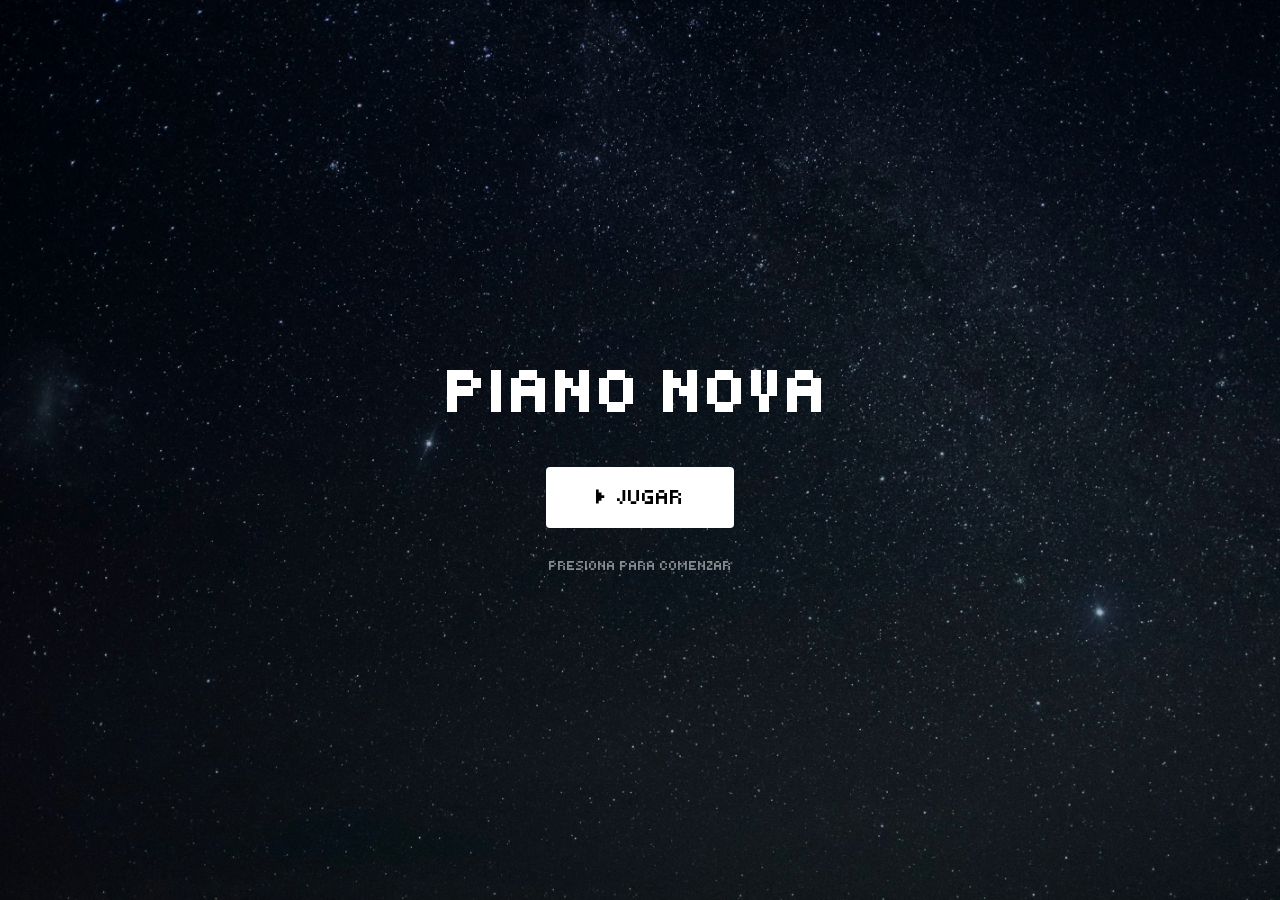
<file: docs/index.html>
<!DOCTYPE html>
<html lang="es">
<head>
    <meta charset="UTF-8">
    <meta name="viewport" content="width=device-width, initial-scale=1.0">
    <title>Piano Nova</title>

    <link href="https://fonts.googleapis.com/css2?family=Tiny5&display=swap" rel="stylesheet">

    <link rel="stylesheet" href="styles.css">
</head>
<body>
    <div class="container">
        <h1 class="title">PIANO NOVA</h1>

        <button class="play-btn">
            <span class="icon">▶</span>
            JUGAR
        </button>

        <p class="subtitle">PRESIONA PARA COMENZAR</p>
    </div>
    <script src="index.js"></script>
</body>
</html>
</file>
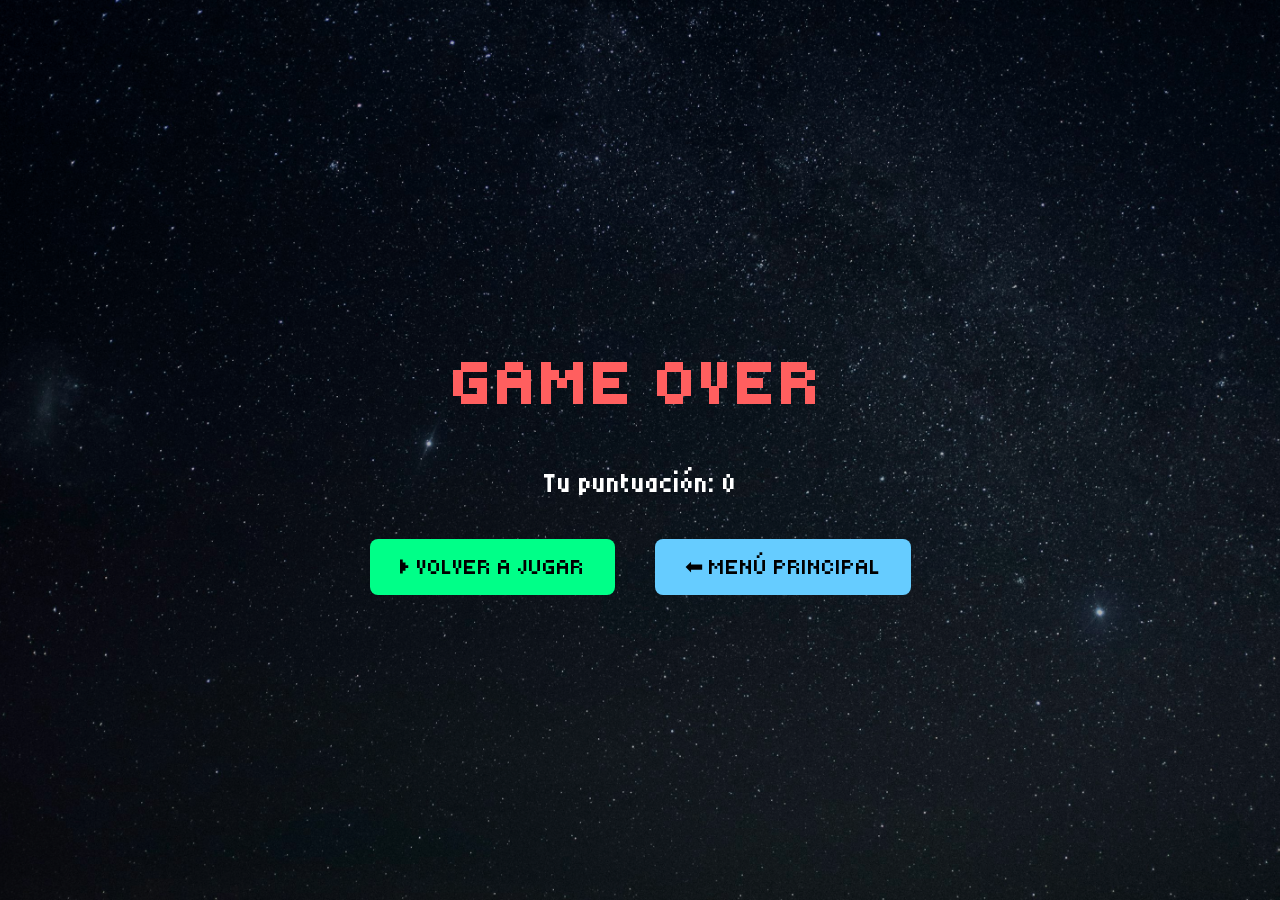
<file: docs/gameover.html>
<!DOCTYPE html>
<html lang="es">
<head>
  <meta charset="UTF-8">
  <meta name="viewport" content="width=device-width, initial-scale=1.0">
  <title>Game Over - Cosmic Melody</title>
  <link href="https://fonts.googleapis.com/css2?family=Tiny5&display=swap" rel="stylesheet">
  <link rel="stylesheet" href="gameover.css">
</head>
<body>
  <div class="gameover-container">
    
    <h1 class="gameover-title">GAME OVER</h1>


    <p class="score-text">Tu puntuación: <span id="final-score">0</span></p>

   
    <div class="buttons">
      <button class="btn retry-btn">▶ VOLVER A JUGAR</button>
      <button class="btn menu-btn">⬅ MENÚ PRINCIPAL</button>
    </div>
  </div>

  <script src="gameover.js"></script>
</body>
</html>
</file>
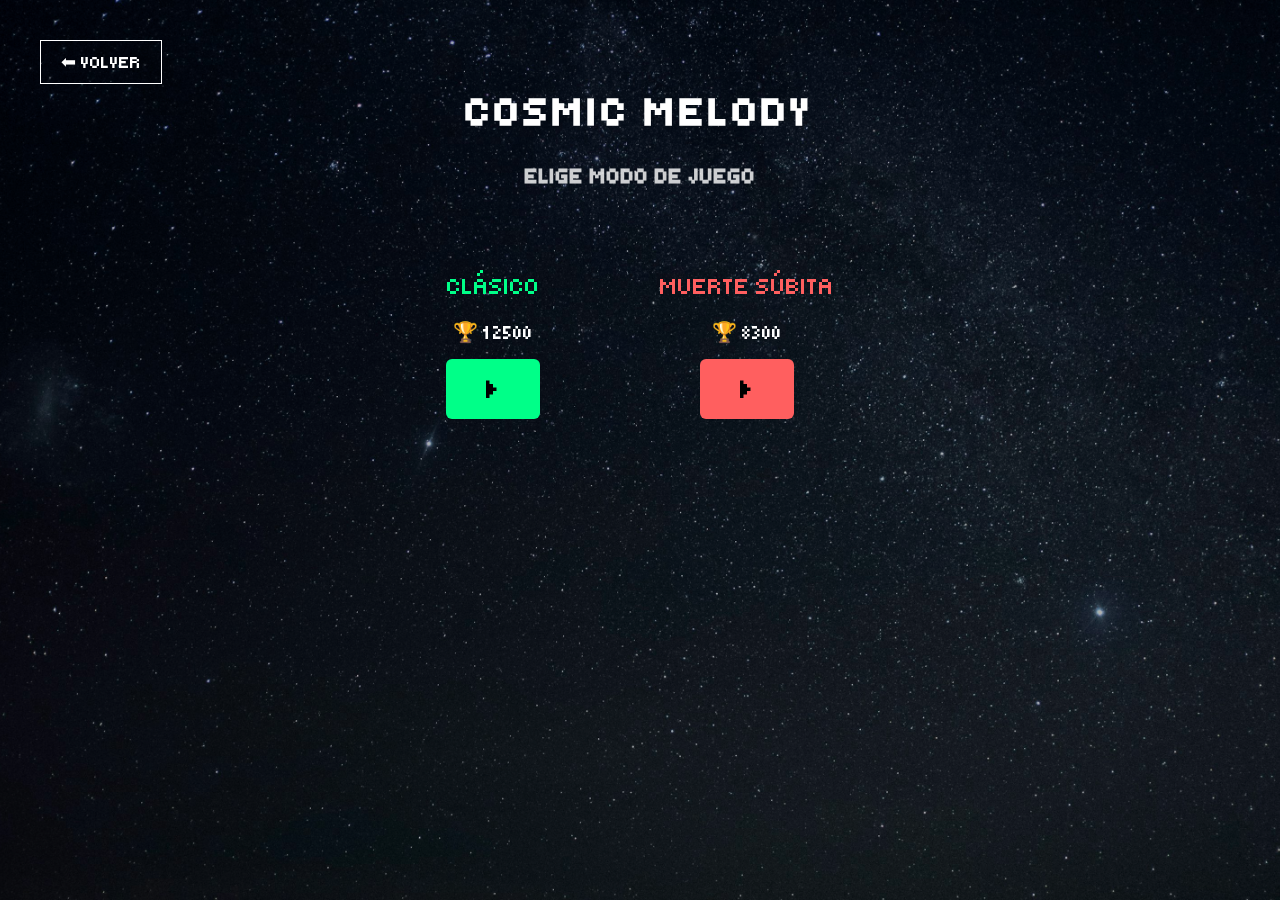
<file: docs/mode.html>
<!DOCTYPE html>
<html lang="es">
<head>
    <meta charset="UTF-8">
    <meta name="viewport" content="width=device-width, initial-scale=1.0">
    <title>Modo de Juego</title>

  
    <link href="https://fonts.googleapis.com/css2?family=Tiny5&display=swap" rel="stylesheet">

    <link rel="stylesheet" href="mode.css">
</head>
<body>
    <div class="container">

        
        <button class="back-btn">⬅ VOLVER</button>


        <h1 class="song-title">COSMIC MELODY</h1>
        <h2 class="subtitle">ELIGE MODO DE JUEGO</h2>


        <div class="modes">
            <div class="mode">
                <p class="mode-name classic">CLÁSICO</p>
                <p class="score">🏆 12500</p>
                <button class="play-icon classic-btn">▶</button>
            </div>

            <div class="mode">
                <p class="mode-name sudden">MUERTE SÚBITA</p>
                <p class="score">🏆 8300</p>
                <button class="play-icon sudden-btn">▶</button>
            </div>
        </div>
    </div>
    <script src="mode.js"></script>
</body>
</html>
</file>
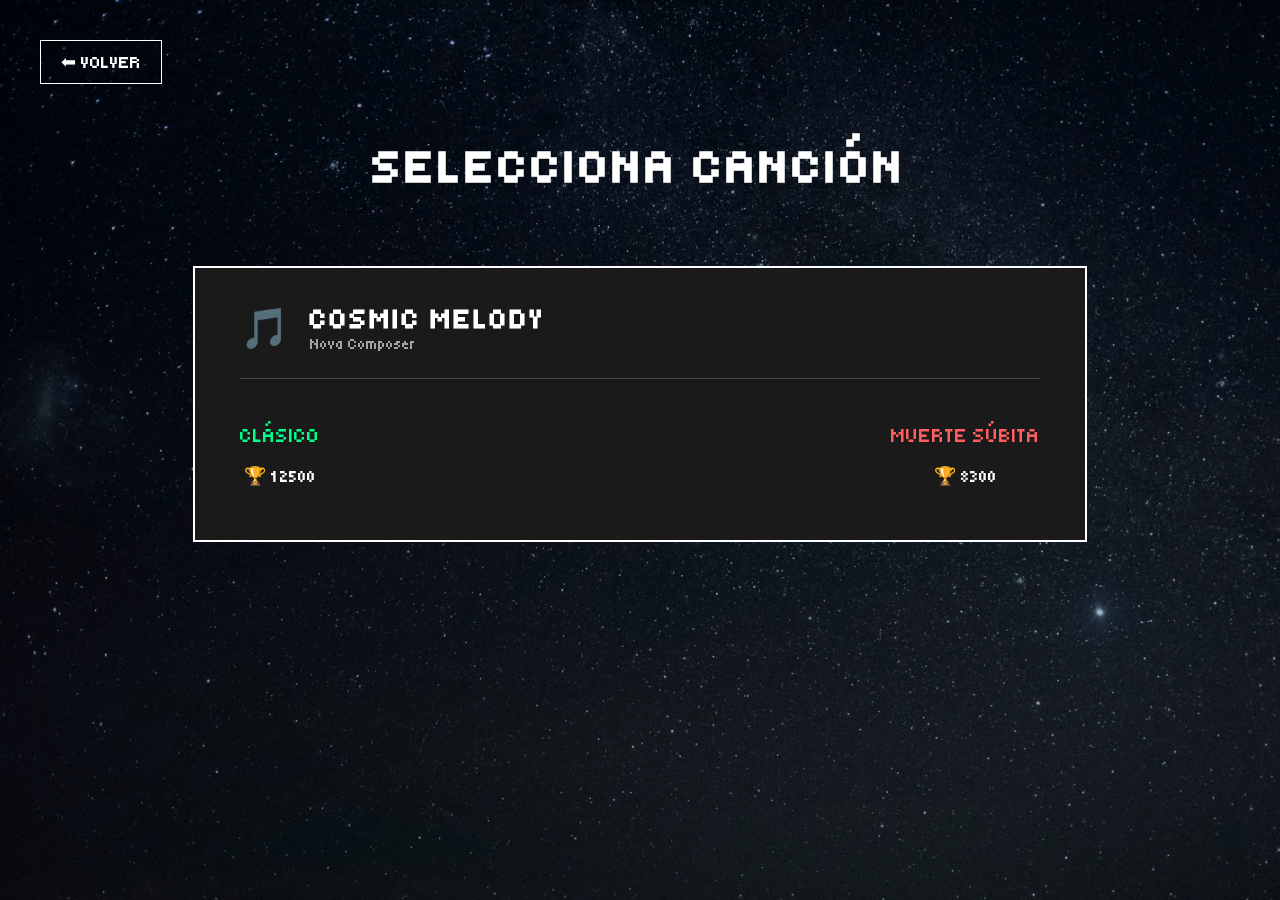
<file: docs/select.html>
<!DOCTYPE html>
<html lang="es">
<head>
    <meta charset="UTF-8">
    <meta name="viewport" content="width=device-width, initial-scale=1.0">
    <title>Selecciona Canción</title>

    
    <link href="https://fonts.googleapis.com/css2?family=Tiny5&display=swap" rel="stylesheet">

    <link rel="stylesheet" href="select.css">
</head>
<body>
    <div class="container">

   
        <button class="back-btn">⬅ VOLVER</button>

        <h1 class="title">SELECCIONA CANCIÓN</h1>

        <div class="song-card">
            <div class="song-info">
                <div class="song-icon">🎵</div>

                <div>
                    <h2 class="song-title">COSMIC MELODY</h2>
                    <p class="song-author">Nova Composer</p>
                </div>
            </div>

            <hr>

            <div class="modes">
                <div class="mode">
                    <p class="mode-name classic">CLÁSICO</p>
                    <p class="score">🏆 12500</p>
                </div>

                <div class="mode">
                    <p class="mode-name sudden">MUERTE SÚBITA</p>
                    <p class="score">🏆 8300</p>
                </div>
            </div>
        </div>
    </div>
    <script src="select.js"></script>
    
</body>
</html>
</file>
<file: docs/styles.css>
body {
    margin: 0;
    padding: 0;
    font-family: "Tiny5", sans-serif; 
    background: #000;
    overflow: hidden;
    color: white;
    position: relative;
}


body::before {
    content: "";
    position: fixed;
    top: 0;
    left: 0;
    width: 100%;
    height: 100%;
    pointer-events: none;
    z-index: -1;
    background-image: url("assets/fondojuego.jpg");
    background-size: cover;
    background-repeat: no-repeat;
    background-position: center;
    filter: brightness(0.7);
}

.container {
    display: flex;
    flex-direction: column;
    align-items: center;
    justify-content: center;
    height: 100vh;
    text-align: center;
    position: relative;
    z-index: 1;
}


.title {
    font-size: 64px;
    letter-spacing: 4px;
    margin-bottom: 40px;
}


.play-btn {
    font-family: "Tiny5", sans-serif; 
    background: white;
    color: black;
    border: none;
    padding: 18px 50px;
    font-size: 22px;
    cursor: pointer;
    display: flex;
    align-items: center;
    gap: 10px;
    border-radius: 4px;
    transition: transform 0.2s ease;
}

.play-btn:hover {
    transform: scale(1.05);
}


.icon {
    font-family: "Tiny5", sans-serif; 
    font-size: 22px;
}


.subtitle {
    font-family: "Tiny5", sans-serif;
    margin-top: 30px;
    font-size: 14px;
    opacity: 0.5;
}
</file>
<file: docs/gameover.css>
body {
  margin: 0;
  padding: 0;
  font-family: "Tiny5", sans-serif;
  background: black;
  color: white;
  overflow: hidden;
  position: relative;
}


body::before {
  content: "";
  position: fixed;
  top: 0;
  left: 0;
  width: 100%;
  height: 100%;
  pointer-events: none;
  z-index: -1;
  background-image: url("assets/fondojuego.jpg");
  background-size: cover;
  background-repeat: no-repeat;
  background-position: center;
  filter: brightness(0.7);
}


.gameover-container {
  display: flex;
  flex-direction: column;
  align-items: center;
  justify-content: center;
  height: 100vh;
  text-align: center;
}


.gameover-title {
  font-size: 64px;
  color: #ff5f5f;
  margin-bottom: 20px;
  letter-spacing: 4px;
}


.score-text {
  font-size: 28px;
  margin-bottom: 40px;
}


.buttons {
  display: flex;
  gap: 40px;
}

.btn {
  font-family: "Tiny5", sans-serif;
  font-size: 22px;
  padding: 15px 30px;
  border: none;
  border-radius: 8px;
  cursor: pointer;
  transition: transform 0.2s ease, background 0.2s ease;
  color: black;
}

.retry-btn {
  background-color: #00ff88;
}

.menu-btn {
  background-color: #66ccff;
}

.btn:hover {
  transform: scale(1.1);
  background-color: white;
  color: black;
}
</file>
<file: docs/mode.css>
body {
    margin: 0;
    padding: 0;
    font-family: "Tiny5", sans-serif;
    background: black;
    color: white;
    overflow-x: hidden;
    position: relative;
}


body::before {
    content: "";
    position: fixed;
    top: 0;
    left: 0;
    width: 100%;
    height: 100%;
    pointer-events: none;
    z-index: -1;
    background-image: url("assets/fondojuego.jpg");
    background-size: cover;
    background-repeat: no-repeat;
    background-position: center;
    filter: brightness(0.7);
}


.container {
    width: 100%;
    display: flex;
    flex-direction: column;
    align-items: center;
    padding-top: 60px;
    text-align: center;
    position: relative;
    z-index: 1;
}

.back-btn {
    position: absolute;
    left: 40px;
    top: 40px;
    font-family: "Tiny5", sans-serif;
    background: transparent;
    color: white;
    border: 1px solid white;
    padding: 10px 20px;
    font-size: 18px;
    cursor: pointer;
}

.back-btn:hover {
    background: white;
    color: black;
}

.song-title {
    font-size: 42px;
    letter-spacing: 3px;
    margin-bottom: 10px;
}

.subtitle {
    font-size: 22px;
    opacity: 0.8;
    margin-bottom: 40px;
}


.modes {
    display: flex;
    justify-content: center;
    gap: 120px;
    margin-top: 20px;
}

.mode {
    text-align: center;
}


.mode-name {
    font-size: 24px;
    margin-bottom: 10px;
}

.classic {
    color: #00ff88;
}

.sudden {
    color: #ff5f5f;
}

.score {
    font-size: 20px;
    margin-bottom: 15px;
}


.play-icon {
    font-family: "Tiny5", sans-serif;
    font-size: 28px;
    color: black;
    border: none;
    padding: 14px 40px;
    cursor: pointer;
    transition: transform 0.2s ease;
    border-radius: 6px;
}

.mode .play-icon.classic-btn {
    background-color: #00ff88;
}

.mode .play-icon.sudden-btn {
    background-color: #ff5f5f;
}

.play-icon:hover {
    transform: scale(1.1);
}
</file>
<file: docs/select.css>
body {
    margin: 0;
    padding: 0;
    font-family: "Tiny5", sans-serif;
    background: black;
    color: white;
    overflow-x: hidden;
    position: relative;
}

body::before {
    content: "";
    position: fixed;
    top: 0;
    left: 0;
    width: 100%;
    height: 100%;
    pointer-events: none;
    z-index: -1;
    background-image: url("assets/fondojuego.jpg");
    background-size: cover;
    background-repeat: no-repeat;
    background-position: center;
    filter: brightness(0.7);
}

.container {
    width: 100%;
    display: flex;
    flex-direction: column;
    align-items: center;
    padding-top: 40px;
    text-align: center;
    position: relative;
    z-index: 1;
}

.back-btn {
    position: absolute;
    left: 40px;
    top: 40px;
    font-family: "Tiny5", sans-serif; 
    background: transparent;
    color: white;
    border: 1px solid white;
    padding: 10px 20px;
    font-size: 18px;
    cursor: pointer;
}

.back-btn:hover {
    background: white;
    color: black;
}

.title {
    font-size: 48px;
    margin-top: 100px;
    letter-spacing: 3px;
}


.song-card {
    margin-top: 40px;
    width: 70%;
    max-width: 800px;
    background: #1a1a1a;
    border: 2px solid white;
    padding: 35px 45px;
}


.song-info {
    display: flex;
    align-items: center;
    gap: 20px;
    text-align: left;
}

.song-icon {
    font-size: 40px;
}

.song-title {
    font-size: 28px;
    margin: 0;
    letter-spacing: 2px;
}

.song-author {
    margin: 0;
    font-size: 16px;
    opacity: 0.6;
}

.song-card hr {
    margin: 25px 0;
    border: none;
    height: 1px;
    background: rgba(255, 255, 255, 0.2);
}


.modes {
    display: flex;
    justify-content: space-between;
}

.mode {
    text-align: center;
}

.mode-name {
    font-size: 20px;
    margin-bottom: 5px;
}

.classic {
    color: #00ff88;
}

.sudden {
    color: #ff5f5f;
}

.score {
    font-size: 18px;
}
</file>
